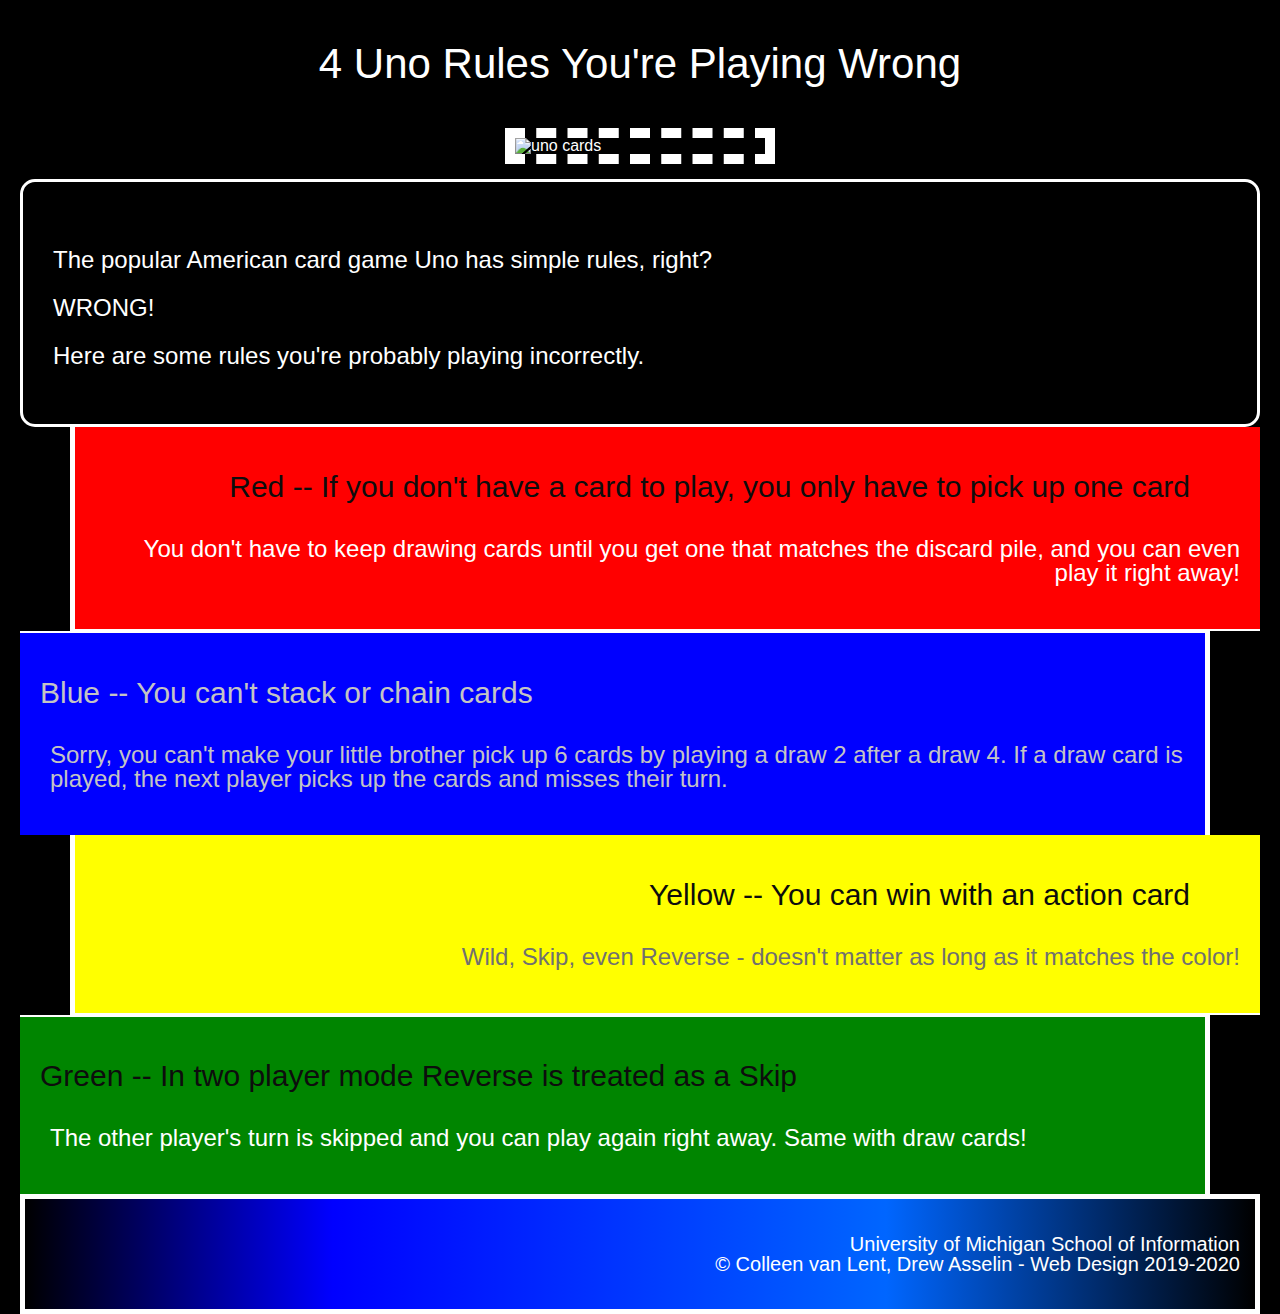
<file: index.html>
<!DOCTYPE html>
<html lang="en">
<head>
  <meta charset="UTF-8">
  <meta name="viewport" content="width=device-width, initial-scale=1.0">
 <title>4 Uno Rules You're Playing Wrong</title>	

   <!-- Link to the favicon -->
   <link rel="icon" type="image/x-icon" href="/images/favicon.ico">

   <!-- Link to the reset stylesheet -->
   <link rel="stylesheet" href="./css/html5reset.css">
   
   <!-- Link to your custom styles -->
   <link rel="stylesheet" type = "text/css" href ="./css/style.css">
</head>

<body>
  
  	
  <main>	
    <h1>4 Uno Rules You're Playing Wrong</h1>	
    <img href="/images/uno-cards.jpg" width = "150" alt="uno cards" />	
    <div class="introduction">	
      <p>The popular American card game Uno has simple rules, right?<br> WRONG!<br> 
        
        Here are some rules you're probably playing incorrectly.</p>	
    </div>	
    <div class="red">	
      <h2>Red -- If you don't have a card to play, you only have to pick up one card</h2>	
      <p>You don't have to keep drawing cards until you get one that matches the discard pile, and you can even play it right away!</p>	
    </div>	
    <div class="blue">	
      <h2>Blue -- You can't stack or chain cards</h2>	
      <p>Sorry, you can't make your little brother pick up 6 cards by playing a draw 2 after a draw 4. If a draw card is played, the next player picks up the cards and misses their turn.</p>	
    </div>	
    <div class="yellow">	
      <h2>Yellow --  You can win with an action card</h2>	
      <p>Wild, Skip, even Reverse - doesn't matter as long as it matches the color!</p>	
    </div>	
    <div class="green">	
      <h2>Green -- In two player mode Reverse is treated as a Skip</h2>	
      <p>The other player's turn is skipped and you can play again right away. Same with draw cards!</p>	
    </div>	
  </main>	
  <footer>	
    <p>University of Michigan School of Information <br/>	
      &copy; Colleen van Lent, Drew Asselin - Web Design 2019-2020</p>	
  </footer>	
</body>	
</html>
</file>
<file: css/style.css>
body {
    font-family: Arial, Verdana;
    background-color: #000000;
    color: #FFFFFF;
    margin: 20px 20px 0 20px;
}

/* Style the h1 heading */
h1 {
    font-size: 42px;
    text-align: center;
    padding: 15px;
}

/* Style the h2 heading */
h2 {
    font-size: 30px;
    color: #0D0D0D;
    margin-right: 50px;
}

h2:nth-of-type(2) {
    color: white;
}



/* Style the footer */
footer {
    background: linear-gradient(to right, #000000, #0000ff 25%, #0066ff 70%, #000000);
    border: 5px solid #FFFFFF;
}

/* Style paragraphs inside the footer */
footer p {
    font-size: 20px;
    text-align: right;
    padding: 15px 15px 15px 0;
}

/* Style default paragraphs */
p {
    font-size: 24px;
    padding: 10px 0 0 10px;
}

/* Style default images */
img {
    width: 250px;
    display: block;
    margin: 0 auto;
    border: 10px dashed #FFFFFF;
}

/* Style default divs */
div {
    min-height: 125px;
    padding: 20px;
    border: 3px solid #FFFFFF;
}

/* Style for the introduction class */
.introduction {
    border-radius: 15px;
    margin-top: 15px;
    line-height: 2;
}

/* Style for the red class */
.red {
    background-color: #FF0000;
    text-align: right;
    margin-left: 50px;
    border-left: 5px solid white;
    border-bottom: 2px solid white;
    border-top: none;
    border-right: none;
}

/* Style for the blue div */
.blue {
    background-color: #0000FF;
    text-align: left;
    margin-right: 50px;
    border-right: 5px solid white;
    border-top: 2px solid white;
    border-left: none;
    border-bottom: none;
    color: #C4C4C4; /* Fixing color contrast */
}

.blue h2 {
    color: #C4C4C4;
}

/* Style for the yellow div */
.yellow {
    background-color: #FFFF00;
    text-align: right;
    margin-left: 50px;
    border-left: 5px solid white;
    border-bottom: 2px solid white;
    border-top: none;
    border-right: none;
    color: #707070; /* Fixing color contrast */
}

/* Style for the green div */
.green {
    background-color: #008500; /* Use #00EB00, #008500, or #00D800 */
    text-align: left;
    margin-right: 50px;
    border-left: none;
    border-bottom: none;
    border-top: 2px solid white;
    border-right: 5px solid white;

}
</file>
